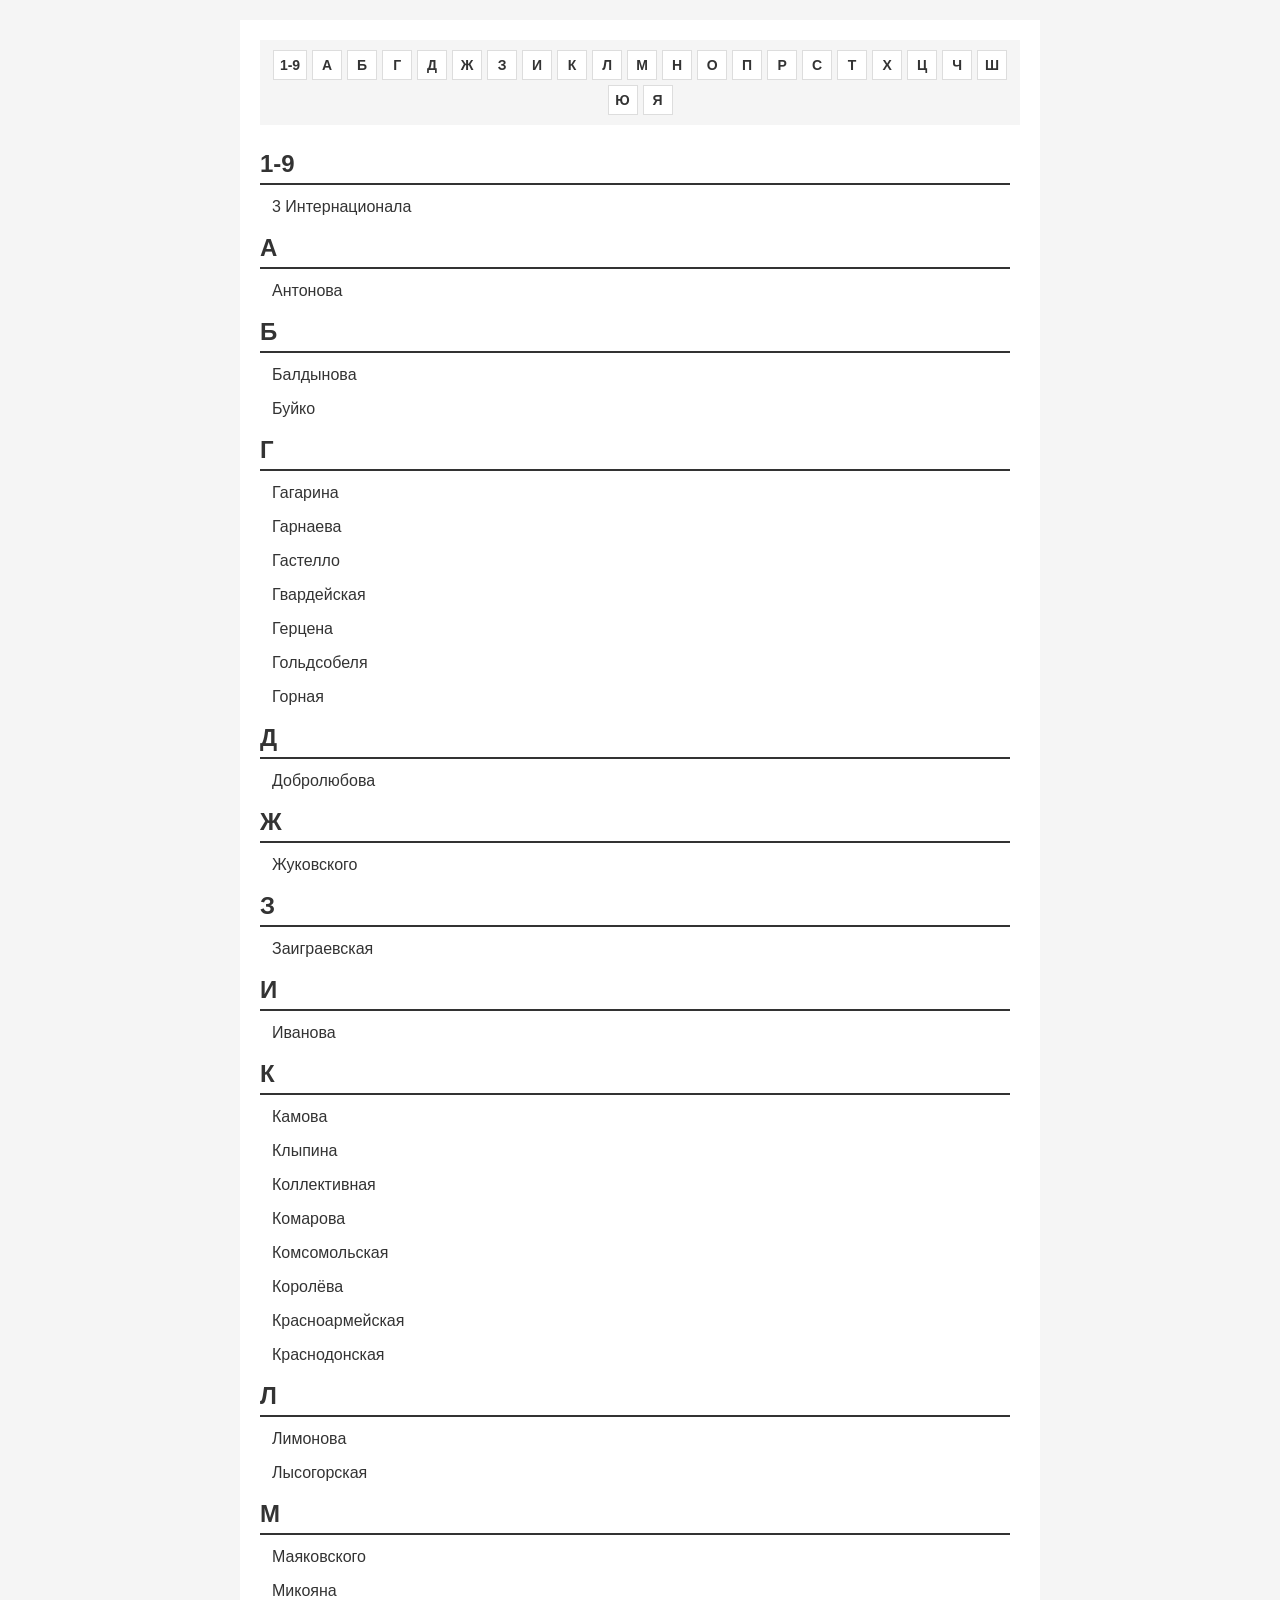
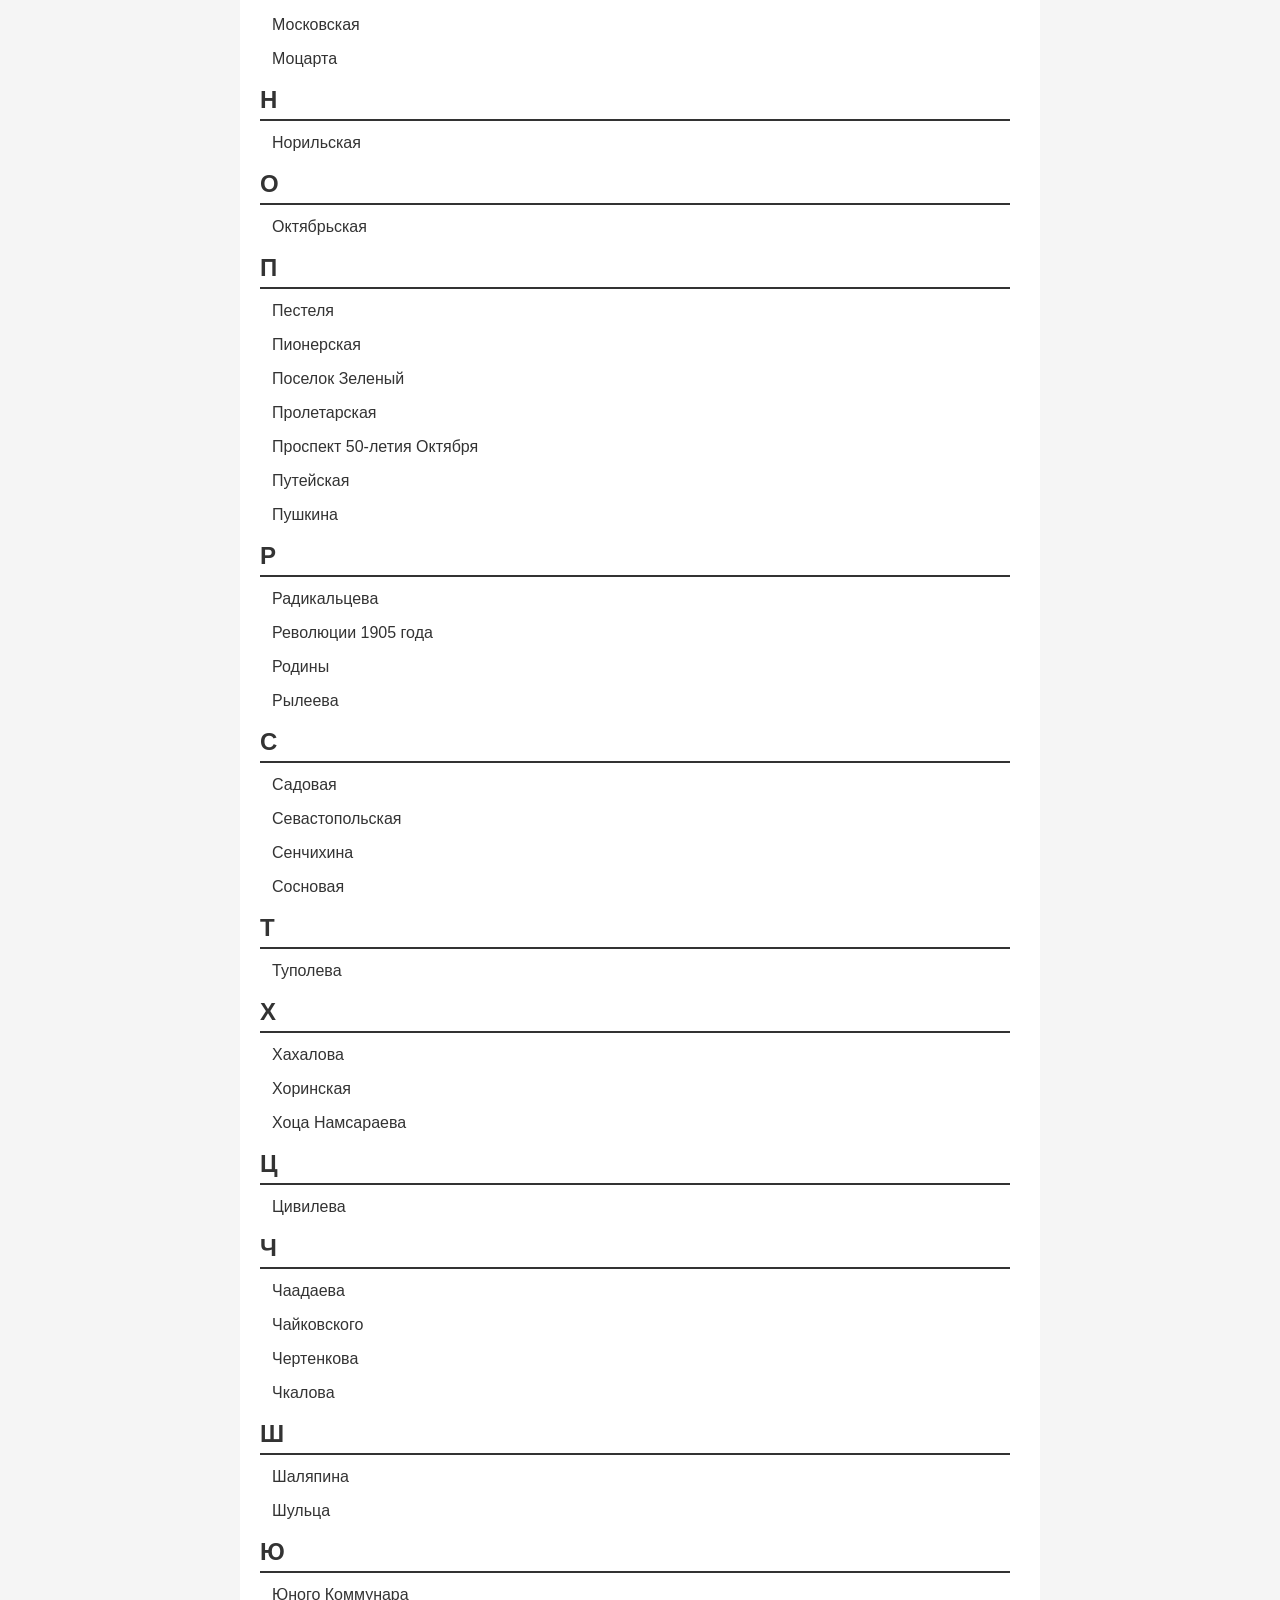
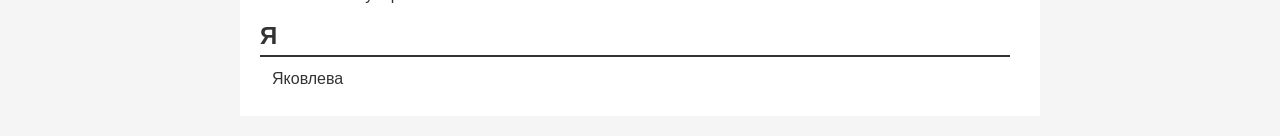
<file: index.html>
<!DOCTYPE html>
<html lang="ru">

<head>
    <meta charset="UTF-8">
    <meta name="viewport" content="width=device-width, initial-scale=1.0">
    <title>Улицы</title>
    <style>
        * {
            box-sizing: border-box;
        }

        body {
            font-family: -apple-system, BlinkMacSystemFont, 'Segoe UI', Roboto, Oxygen, Ubuntu, Cantarell, sans-serif;
            background: #f5f5f5;
            min-height: 100vh;
            margin: 0;
            padding: 20px;
        }

        .container {
            max-width: 800px;
            margin: 0 auto;
            background: white;
            padding: 20px;
        }

        h1 {
            text-align: center;
            color: #333;
            margin-bottom: 20px;
            font-size: 24px;
        }

        /* Letter Navigation */
        .letter-nav {
            display: flex;
            flex-wrap: wrap;
            gap: 5px;
            justify-content: center;
            margin-bottom: 15px;
            padding: 10px;
            background: #f5f5f5;
        }

        .letter-nav button {
            min-width: 30px;
            height: 30px;
            border: 1px solid #ddd;
            background: white;
            cursor: pointer;
            font-weight: 600;
            font-size: 14px;
            color: #333;
        }

        .letter-nav button:hover {
            background: #333;
            color: white;
        }

        .letter-nav button.active {
            background: #333;
            color: white;
        }

        /* Street List with Letter Groups */
        #territory {
            padding-right: 10px;
        }

        .letter-header {
            font-size: 24px;
            font-weight: 700;
            color: #333;
            padding: 10px 0 5px 0;
            border-bottom: 2px solid #333;
            margin-bottom: 5px;
            margin-top: 15px;
            background: white;
        }

        .letter-header:first-child {
            margin-top: 0;
        }

        .btn-link {
            background: none;
            border: none;
            color: #333;
            text-decoration: none;
            cursor: pointer;
            font-size: 16px;
            padding: 8px 12px;
            text-align: left;
            width: 100%;
        }

        .btn-link:hover {
            background: #f0f0f0;
        }

        /* Buttons */
        .btn {
            display: inline-block;
            padding: 8px 16px;
            border: 1px solid #333;
            border-radius: 0;
            cursor: pointer;
            font-size: 14px;
            transition: all 0.2s ease;
            margin: 5px;
            background: white;
            color: #333;
        }

        .btn-primary {
            background: #333;
            color: white;
        }

        .btn-primary:hover {
            background: #555;
        }

        .btn-secondary {
            background: #666;
            color: white;
            border-color: #666;
        }

        .btn-secondary:hover {
            background: #888;
        }

        /* Modal */
        .modal {
            display: none;
            position: fixed;
            top: 0;
            left: 0;
            width: 100%;
            height: 100%;
            background: rgba(0, 0, 0, 0.5);
            z-index: 1000;
            justify-content: center;
            align-items: center;
        }

        .modal.show {
            display: flex;
        }

        .modal-dialog {
            background: white;
            width: 90%;
            max-width: 500px;
            max-height: 90vh;
            overflow-y: auto;
        }

        .modal-header {
            display: flex;
            justify-content: space-between;
            align-items: center;
            padding: 15px;
            border-bottom: 1px solid #ddd;
            background: #333;
        }

        .modal-title {
            margin: 0;
            font-size: 18px;
            color: white;
        }

        .btn-close {
            background: transparent;
            border: none;
            color: white;
            font-size: 24px;
            cursor: pointer;
            width: 30px;
            height: 30px;
        }

        .btn-close:hover {
            color: #ccc;
        }

        .modal-body {
            padding: 15px;
        }

        /* Form Elements */
        .form-group {
            margin-bottom: 15px;
        }

        .form-control {
            width: 100%;
            padding: 10px;
            border: 1px solid #ccc;
            font-size: 16px;
        }

        .form-control:focus {
            outline: none;
            border-color: #333;
        }

        /* Radio Buttons */
        .radio-group {
            display: flex;
            gap: 10px;
            flex-wrap: wrap;
        }

        .radio-option {
            display: flex;
            align-items: center;
            gap: 6px;
            cursor: pointer;
            padding: 6px 12px;
            border: 1px solid #ccc;
        }

        .radio-option:hover {
            border-color: #333;
        }

        .radio-option input[type="radio"] {
            display: none;
        }

        .radio-option input[type="radio"]:checked + .radio-label {
            font-weight: 600;
        }

        .radio-option:has(input[type="radio"]:checked) {
            border-color: #333;
            background: #f0f0f0;
        }

        .radio-label {
            font-size: 14px;
            color: #333;
        }

        /* Apartment Buttons */
        #apartment-buttons {
            display: flex;
            flex-wrap: wrap;
            gap: 5px;
            justify-content: center;
        }

        #apartment-buttons .btn {
            min-width: 45px;
            padding: 8px 12px;
            background: #333;
            color: white;
            margin: 0;
        }

        #apartment-buttons .btn:hover:not(:disabled) {
            background: #555;
        }

        /* Disabled apartment buttons */
        #apartment-buttons .btn:disabled {
            background: #ccc;
            color: #999;
            cursor: not-allowed;
            opacity: 0.6;
        }

        /* Results */
        #territory b {
            color: #333;
            font-size: 16px;
        }

        #territory-count {
            font-size: 14px;
            color: #666;
        }

        hr {
            border: none;
            border-top: 1px solid #ddd;
            margin: 10px 0;
        }

        #step-selector {
            width: 100%;
            padding: 10px;
            border: 1px solid #ccc;
            font-size: 16px;
            background: white;
            cursor: pointer;
        }

        #step-selector:focus {
            outline: none;
            border-color: #333;
        }
    </style>
</head>

<body>
    <div class="container">

        <div class="letter-nav" id="letter-nav"></div>

        <div id="territory"></div>

        <div class="modal" id="exampleModal">
            <div class="modal-dialog">
                <div class="modal-content">
                    <div class="modal-header">
                        <h1 class="modal-title" id="exampleModalLabel">Выберите квартиру:</h1>
                        <button type="button" class="btn-close" onclick="closeModal()"
                            aria-label="Close">&times;</button>
                    </div>
                    <div class="modal-body">
                        <form>
                            <div class="form-group" style="display: none;">
                                <input type="text" class="form-control" id="recipient-name">
                            </div>
                            <div class="form-group">
                                <label style="font-weight: 600; margin-bottom: 8px; display: block;">Тип домов:</label>
                                <div class="radio-group">
                                    <label class="radio-option">
                                        <input type="radio" name="house-type" id="all" value="all" checked>
                                        <span class="radio-label">Все</span>
                                    </label>
                                    <label class="radio-option">
                                        <input type="radio" name="house-type" id="even" value="even">
                                        <span class="radio-label">Четные дома</span>
                                    </label>
                                    <label class="radio-option">
                                        <input type="radio" name="house-type" id="odd" value="odd">
                                        <span class="radio-label">Нечетные дома</span>
                                    </label>
                                </div>
                            </div>
                            <div class="form-group">
                                <label for="step-selector" style="font-weight: 600; margin-bottom: 8px; display: block;">Шаг квартир:</label>
                                <select id="step-selector" class="form-control">
                                    <option value="1">1 (каждая квартира)</option>
                                    <option value="5">5</option>
                                    <option value="10">10</option>
                                    <option value="20" selected>20 (по умолчанию)</option>
                                    <option value="25">25</option>
                                    <option value="30">30</option>
                                    <option value="40">40</option>
                                    <option value="50">50</option>
                                </select>
                            </div>
                            <div class="form-group">
                                <hr>
                                <div id="apartment-buttons"></div>
                            </div>
                        </form>
                    </div>
                </div>
            </div>
        </div>
    </div>

    <script>
// Territory Management Application with Embedded Data
class TerritoryApp {
    constructor() {
        // ADD YOUR DATA HERE
        // Format: "Street Name": [[building, maxApartment, startApartment?], ...]
        this.data = {
            "Чаадаева": [
                ["3", 80]
            ],
            "Моцарта": [
                ["5", 48],
                ["3", 52],
                ["1", 60],
                ["16", 8],
                ["2", 16],
                ["4", 16],
                ["6", 8],
                ["8", 8],
                ["10", 8],
                ["14", 8],
                ["2а", 16]
            ],
            "Норильская": [
["2", 50],
["4", 58],
["3", 8],
["6", 74],
["8", 78],
["12", 83],
["12а", 6],
["10", 90],
["14", 118],
["16", 72],
["18", 60],
["20", 57],
["22", 60],
["26", 80],
["24", 119]
],
            "Горная": [
["1а", 8],
["3а", 8],
["5а", 8],
["1", 8],
["2", 8],
["3", 8],
["4", 8],
["5", 8],
["6", 8],
["7", 8],
["8", 8],
["9", 8],
["10", 8]
],
        "Гвардейская": [
["1а к1", 12],
["1", 8],
["2", 16],
["3", 8],
["4", 14],
["5", 8],
["6", 10],
["7", 8],
["8", 8],
["9", 8],
["10", 8],
["11", 8],
["12", 18]
],
            "Родины": [
["3", 50],
["5", 53],
["7", 48],
["9", 37],
["11", 32],
["2", 48],
["4", 48],
["6", 56],
["5/2", 48],
["5/3", 60],
["7/3", 60],
["7/2", 48]
],
"Красноармейская": [
["14",
80
],
["37",
16
]
],
"Юного Коммунара": [
[
"1",
584
],
[
"2",
78
],
[
"3",
117
],
[
"4",
78
],
[
"6",
80
],
[
"8",
78
],
[
"10",
78
]
],
            "Лысогорская": [
                [
                    "87а",
                    51
                ],
            ],
            "Заиграевская": [
                [
                    "1",
                    36
                ],
                [
                    "2",
                    8
                ],
                [
                    "3",
                    25
                ],
                [
                    "4",
                    8
                ],
                [
                    "5",
                    55
                ],
                [
                    "6",
                    8
                ],
                [
                    "8",
                    8
                ],
                [
                    "9",
                    4
                ],
                [
                    "10",
                    4
                ],
                [
                    "11",
                    4
                ],
                [
                    "12",
                    8
                ],
                [
                    "13",
                    8
                ],
                [
                    "15",
                    4
                ],
                [
                    "17",
                    4
                ],
                [
                    "19",
                    4
                ],
                [
                    "21",
                    8
                ],
                [
                    "22",
                    8
                ],
                [
                    "22/2",
                    8
                ],
                [
                    "23",
                    8
                ],
                [
                    "24",
                    8
                ],
                [
                    "25",
                    8
                ],
                [
                    "26",
                    8
                ],
                [
                    "27",
                    8
                ],
                [
                    "28",
                    8
                ],
                [
                    "29",
                    8
                ],
                [
                    "30",
                    8
                ],
                [
                    "31",
                    8
                ],
                [
                    "32",
                    8
                ],
                [
                    "33",
                    8
                ],
                [
                    "35",
                    48
                ]
            ],
            "Пролетарская": [
                [
                    "1",
                    8
                ],
                [
                    "2",
                    12
                ],
                [
                    "3",
                    8
                ],
                [
                    "4",
                    4
                ],
                [
                    "5",
                    8
                ]
            ],
            "Королёва": [
                [
                    "2",
                    88
                ],
                [
                    "4",
                    60
                ],
                [
                    "6",
                    88
                ],
                [
                    "8",
                    60
                ],
                [
                    "10",
                    65
                ],
                [
                    "12",
                    60
                ],
                [
                    "14",
                    60
                ],
                [
                    "16",
                    80
                ],
                [
                    "18",
                    60
                ],
                [
                    "20",
                    80
                ],
                [
                    "22",
                    70
                ]
            ],
            "Гагарина": [
                [
                    "3",
                    8
                ],
                [
                    "4",
                    8
                ],
                [
                    "5",
                    8
                ],
                [
                    "6",
                    8
                ],
                [
                    "7",
                    8
                ],
                [
                    "8",
                    8
                ],
                [
                    "9",
                    8
                ],
                [
                    "13",
                    100
                ],
                [
                    "14",
                    32
                ],
                [
                    "15",
                    96
                ],
                [
                    "16",
                    22
                ],
                [
                    "16а",
                    12
                ],
                [
                    "16Б",
                    12
                ],
                [
                    "17",
                    32
                ],
                [
                    "18",
                    80
                ],
                [
                    "20",
                    106
                ],
                [
                    "22",
                    52
                ],
                [
                    "26",
                    8
                ],
                [
                    "27к2",
                    173
                ],
                [
                    "27к3",
                    153
                ],
                [
                    "30",
                    31
                ],
                [
                    "31",
                    49
                ],
                [
                    "32",
                    48
                ],
                [
                    "32п",
                    80
                ],
                [
                    "33",
                    54,
                    5
                ],
                [
                    "34",
                    48
                ],
                [
                    "35",
                    30
                ],
                [
                    "36",
                    46
                ],
                [
                    "37",
                    30,
                    5
                ],
                [
                    "38",
                    32
                ],
                [
                    "39",
                    76
                ],
                [
                    "40",
                    32
                ],
                [
                    "41",
                    80
                ],
                [
                    "42",
                    25
                ],
                [
                    "44",
                    16
                ],
                [
                    "46",
                    12
                ],
                [
                    "47",
                    56,
                    3
                ],
                [
                    "48",
                    8
                ],
                [
                    "48а",
                    60
                ],
                [
                    "49",
                    58
                ],
                [
                    "50",
                    8
                ],
                [
                    "51",
                    36
                ],
                [
                    "52",
                    8
                ],
                [
                    "53",
                    60
                ],
                [
                    "54",
                    8
                ],
                [
                    "55",
                    32
                ],
                [
                    "56",
                    12
                ],
                [
                    "57",
                    56
                ],
                [
                    "59",
                    60
                ],
                [
                    "60",
                    32
                ],
                [
                    "61",
                    14
                ],
                [
                    "62",
                    30
                ],
                [
                    "63",
                    16
                ],
                [
                    "64",
                    142
                ],
                [
                    "64а",
                    74
                ],
                [
                    "65",
                    16
                ],
                [
                    "67",
                    26
                ],
                [
                    "67а",
                    12
                ],
                [
                    "69",
                    36
                ],
                [
                    "71",
                    12
                ],
                [
                    "73а",
                    151
                ],
                [
                    "73б",
                    156
                ],
                [
                    "75",
                    40
                ],
                [
                    "75а",
                    60
                ],
                [
                    "77а",
                    160
                ],
                [
                    "77",
                    60
                ],
                [
                    "79",
                    99
                ],
                [
                    "81",
                    159
                ],
                [
                    "83",
                    100
                ],
                [
                    "85",
                    100
                ],
                [
                    "86",
                    8
                ],
                [
                    "87",
                    80
                ],
                [
                    "88",
                    8
                ],
                [
                    "90",
                    8
                ],
                [
                    "92",
                    8
                ]
            ],
            "Добролюбова": [
                [
                    "1",
                    30
                ],
                [
                    "2",
                    60
                ],
                [
                    "3",
                    80
                ],
                [
                    "4",
                    80
                ],
                [
                    "5",
                    64
                ],
                [
                    "6",
                    85
                ],
                [
                    "6а",
                    70
                ],
                [
                    "7",
                    39
                ],
                [
                    "9",
                    39
                ],
                [
                    "10",
                    34
                ],
                [
                    "35",
                    49
                ],
                [
                    "35а",
                    49
                ],
                [
                    "35б",
                    60
                ],
                [
                    "37",
                    75
                ],
                [
                    "37а",
                    53
                ],
                [
                    "37б",
                    66
                ],
                [
                    "37в",
                    20
                ]
            ],
            "Хоца Намсараева": [
                [
                    "2а",
                    103
                ],
                [
                    "2в",
                    42
                ],
                [
                    "2Б",
                    15
                ],
                [
                    "2",
                    80
                ],
                [
                    "4",
                    80
                ],
                [
                    "6",
                    80
                ],
                [
                    "8",
                    80
                ],
                [
                    "30",
                    80
                ]
            ],
            "Чайковского": [
                [
                    "3а",
                    60
                ],
                [
                    "4",
                    60
                ],
                [
                    "6",
                    52
                ],
                [
                    "9",
                    120
                ],
                [
                    "10",
                    48
                ],
                [
                    "11",
                    16
                ],
                [
                    "12",
                    52
                ],
                [
                    "13",
                    60
                ],
                [
                    "14",
                    48
                ],
                [
                    "16",
                    48
                ],
                [
                    "18",
                    60
                ],
                [
                    "20",
                    48
                ],
                [
                    "22",
                    8
                ],
                [
                    "24",
                    8
                ],
                [
                    "26",
                    8
                ],
                [
                    "28",
                    8
                ]
            ],
            "Октябрьская": [
                [
                    "1",
                    70
                ],
                [
                    "1а",
                    80
                ],
                [
                    "1Б",
                    50
                ],
                [
                    "2а",
                    62,
                    5
                ],
                [
                    "4",
                    32
                ],
                [
                    "5",
                    119
                ],
                [
                    "6",
                    48
                ],
                [
                    "7",
                    60
                ],
                [
                    "7а",
                    60
                ],
                [
                    "8",
                    48
                ],
                [
                    "9",
                    44
                ],
                [
                    "10",
                    80
                ],
                [
                    "10а",
                    60
                ],
                [
                    "10в",
                    43
                ],
                [
                    "11",
                    48
                ],
                [
                    "12",
                    48
                ],
                [
                    "13",
                    35
                ],
                [
                    "14",
                    40
                ],
                [
                    "15",
                    79
                ],
                [
                    "16",
                    116
                ],
                [
                    "17",
                    7
                ],
                [
                    "17а",
                    32
                ],
                [
                    "18",
                    60
                ],
                [
                    "18а",
                    60
                ],
                [
                    "19",
                    134
                ],
                [
                    "20",
                    60
                ],
                [
                    "20а",
                    60
                ],
                [
                    "21",
                    104
                ],
                [
                    "22",
                    40
                ],
                [
                    "23",
                    40
                ],
                [
                    "24",
                    40
                ],
                [
                    "25",
                    80
                ],
                [
                    "26",
                    40
                ],
                [
                    "27",
                    80
                ],
                [
                    "28",
                    40
                ],
                [
                    "30",
                    58
                ],
                [
                    "32",
                    54
                ],
                [
                    "33а",
                    8
                ],
                [
                    "33",
                    53
                ],
                [
                    "34",
                    40
                ],
                [
                    "36",
                    60
                ],
                [
                    "37",
                    75
                ],
                [
                    "38",
                    64
                ],
                [
                    "39",
                    78
                ],
                [
                    "40",
                    32
                ],
                [
                    "41",
                    80
                ],
                [
                    "43",
                    80
                ],
                [
                    "44",
                    80
                ],
                [
                    "45",
                    160
                ],
                [
                    "46",
                    80
                ]
            ],
            "Радикальцева": [
                [
                    "2",
                    80
                ],
                [
                    "4",
                    80
                ]
            ],
            "Чкалова": [
                [
                    "1",
                    28
                ],
                [
                    "3",
                    28
                ],
                [
                    "5",
                    60
                ],
                [
                    "6",
                    120
                ],
                [
                    "9",
                    60
                ],
                [
                    "11",
                    60
                ],
                [
                    "12",
                    68
                ],
                [
                    "13",
                    87
                ],
                [
                    "14",
                    80
                ],
                [
                    "15",
                    87
                ],
                [
                    "17",
                    80
                ],
                [
                    "18",
                    80
                ],
                [
                    "19",
                    80
                ],
                [
                    "21",
                    110
                ],
                [
                    "23а",
                    57
                ]
            ],
            "Хахалова": [
[
                    "3а",
                    60
                ],
                [
                    "2",
                    90
                ],
                [
                    "3",
                    60
                ],
                [
                    "5",
                    60
                ],
                [
                    "6",
                    60
                ],
                [
                    "8",
                    34
                ],
                [
                    "9",
                    8
                ],
                [
                    "10а",
                    12
                ],
                [
                    "11",
                    8
                ],
                [
                    "12",
                    24
                ],
                [
                    "13",
                    8
                ],
                [
                    "14",
                    24
                ],
                [
                    "16Б",
                    8
                ],
                [
                    "21",
                    8
                ],
                [
                    "25",
                    8
                ]
            ],
            "Комсомольская": [
                [
                    "1",
                    80
                ],
                [
                    "1в",
                    84
                ],
                [
                    "2",
                    68
                ],
                [
                    "2а",
                    80
                ],
                [
                    "3а",
                    75
                ],
                [
                    "4",
                    98
                ],
                [
                    "6а",
                    60
                ],
                [
                    "6в",
                    63
                ],
                [
                    "8а",
                    60
                ],
                [
                    "10",
                    49
                ],
                [
                    "12",
                    32
                ],
                [
                    "15",
                    12
                ],
                [
                    "16",
                    124
                ],
                [
                    "17",
                    12
                ],
                [
                    "18",
                    32,
                    3
                ],
                [
                    "19",
                    12
                ],
                [
                    "21",
                    32
                ],
                [
                    "23",
                    32
                ],
                [
                    "24",
                    12
                ],
                [
                    "25",
                    32
                ],
                [
                    "26",
                    12
                ],
                [
                    "27",
                    32
                ],
                [
                    "28а",
                    48
                ],
                [
                    "28",
                    12
                ],
                [
                    "30",
                    12
                ],
                [
                    "32",
                    12
                ],
                [
                    "33",
                    183
                ],
                [
                    "34",
                    12
                ],
                [
                    "35",
                    80
                ],
                [
                    "36",
                    12
                ],
                [
                    "37",
                    33
                ],
                [
                    "38",
                    12
                ],
                [
                    "39",
                    93
                ],
                [
                    "40",
                    20
                ],
                [
                    "42",
                    80
                ],
                [
                    "44",
                    80
                ]
            ],
            "Камова": [
                [
                    "1",
                    78
                ],
                [
                    "3",
                    80
                ],
                [
                    "5",
                    80
                ],
                [
                    "9",
                    110
                ],
                [
                    "11",
                    80
                ],
                [
                    "15",
                    130
                ],
                [
                    "17",
                    80
                ],
                [
                    "19",
                    56
                ]
            ],
            "Туполева": [
                [
                    "1",
                    110
                ],
                [
                    "2",
                    80
                ],
                [
                    "3",
                    110
                ],
                [
                    "4",
                    80
                ],
                [
                    "5",
                    56
                ],
                [
                    "6",
                    60
                ],
                [
                    "7",
                    56
                ],
                [
                    "8",
                    84
                ],
                [
                    "9",
                    56
                ],
                [
                    "10",
                    90
                ],
                [
                    "12",
                    80
                ],
                [
                    "13",
                    65
                ],
                [
                    "14",
                    60
                ],
                [
                    "15",
                    150
                ],
                [
                    "16",
                    170
                ],
                [
                    "16а",
                    80
                ],
                [
                    "17",
                    130,
                    17
                ],
                [
                    "18",
                    60
                ],
                [
                    "18а",
                    60
                ],
                [
                    "19",
                    130
                ],
                [
                    "19а",
                    64
                ],
                [
                    "20",
                    79
                ],
                [
                    "20а",
                    51
                ],
                [
                    "23",
                    53
                ],
                [
                    "23а",
                    111
                ]
            ],
            "Антонова": [
                [
                    "2",
                    85
                ],
                [
                    "4",
                    110
                ],
                [
                    "5",
                    50
                ],
                [
                    "6",
                    80
                ],
                [
                    "12",
                    98
                ],
                [
                    "14",
                    60
                ],
                [
                    "16",
                    60
                ],
                [
                    "18",
                    60
                ],
                [
                    "19",
                    36
                ],
                [
                    "20",
                    36
                ],
                [
                    "22",
                    36
                ],
                [
                    "23",
                    30
                ],
                [
                    "24",
                    100
                ],
                [
                    "26",
                    160
                ]
            ],
            "Яковлева": [
                [
                    "1",
                    90
                ],
                [
                    "3",
                    36
                ],
                [
                    "5",
                    36
                ],
                [
                    "7",
                    110
                ],
                [
                    "10",
                    140
                ],
                [
                    "13",
                    150
                ],
                [
                    "17",
                    110
                ]
            ],
            "Микояна": [
                [
                    "1",
                    80
                ],
                [
                    "3",
                    80
                ],
                [
                    "5",
                    60
                ],
                [
                    "7",
                    119
                ]
            ],
            "Комарова": [
                [
                    "1",
                    8
                ],
                [
                    "2",
                    12
                ],
                [
                    "3",
                    8
                ],
                [
                    "3а",
                    8
                ],
                [
                    "3Б",
                    8
                ],
                [
                    "4",
                    8
                ],
                [
                    "5",
                    8
                ],
                [
                    "6",
                    16
                ],
                [
                    "7",
                    8
                ],
                [
                    "8",
                    80
                ],
                [
                    "8а",
                    20
                ],
                [
                    "9",
                    60
                ],
                [
                    "11",
                    60
                ],
                [
                    "13",
                    60
                ],
                [
                    "15",
                    60
                ],
                [
                    "16",
                    120
                ],
                [
                    "17",
                    78
                ],
                [
                    "19",
                    78
                ],
                [
                    "21",
                    58
                ],
                [
                    "25",
                    62
                ],
                [
                    "25Б",
                    42
                ]
            ],
            "Проспект 50-летия Октября": [
                [
                    "1",
                    109
                ],
                [
                    "2/1",
                    208
                ],
                [
                    "3",
                    40
                ],
                [
                    "4",
                    100
                ],
                [
                    "5",
                    56
                ],
                [
                    "6",
                    80
                ],
                [
                    "8",
                    32
                ],
                [
                    "10",
                    32
                ],
                [
                    "11",
                    48
                ],
                [
                    "14",
                    32
                ],
                [
                    "15",
                    80
                ],
                [
                    "16",
                    32
                ],
                [
                    "17",
                    80
                ],
                [
                    "19",
                    80
                ],
                [
                    "20",
                    84
                ],
                [
                    "21",
                    57
                ],
                [
                    "21Б",
                    21
                ],
                [
                    "22",
                    60
                ],
                [
                    "23",
                    80
                ],
                [
                    "24",
                    40
                ],
                [
                    "25",
                    120
                ],
                [
                    "25а",
                    60
                ],
                [
                    "26",
                    36
                ],
                [
                    "27",
                    68
                ],
                [
                    "30",
                    60
                ],
                [
                    "32",
                    60
                ],
                [
                    "34",
                    60
                ],
                [
                    "36",
                    80
                ],
                [
                    "38",
                    33,
                    5
                ],
                [
                    "40",
                    38
                ],
                [
                    "42",
                    60
                ],
                [
                    "44",
                    60
                ],
                [
                    "46",
                    62,
                    2
                ],
                [
                    "48",
                    60,
                    3
                ],
                [
                    "50а",
                    55
                ],
                [
                    "52",
                    60
                ]
            ],
            "Революции 1905 года": [
                [
                    "3",
                    32
                ],
                [
                    "9",
                    16
                ],
                [
                    "12",
                    80
                ],
                [
                    "14",
                    120
                ],
                [
                    "16",
                    73
                ],
                [
                    "32",
                    113
                ],
                [
                    "32а",
                    118
                ],
                [
                    "38",
                    86
                ],
                [
                    "42",
                    117,
                    2
                ],
                [
                    "68",
                    249
                ],
                [
                    "82",
                    9,
                    3
                ],
                [
                    "84",
                    6
                ],
                [
                    "96",
                    100
                ],
                [
                    "98",
                    111
                ],
                [
                    "102",
                    152
                ],
                [
                    "104а",
                    111
                ],
                [
                    "104",
                    80
                ],
                [
                    "104Б",
                    56
                ]
            ],
            "Гарнаева": [
                [
                    "2",
                    16
                ],
                [
                    "4",
                    16
                ],
                [
                    "6",
                    16
                ],
                [
                    "8",
                    8
                ],
                [
                    "10",
                    8
                ],
                [
                    "12",
                    8
                ],
                [
                    "13",
                    8
                ],
                [
                    "14",
                    8
                ],
                [
                    "15",
                    8
                ],
                [
                    "16",
                    8
                ],
                [
                    "17",
                    8
                ],
                [
                    "18",
                    8
                ],
                [
                    "19",
                    12
                ],
                [
                    "20",
                    36
                ],
                [
                    "21",
                    16
                ],
                [
                    "22",
                    8
                ],
                [
                    "23",
                    12
                ],
                [
                    "24",
                    8
                ],
                [
                    "25",
                    12
                ],
                [
                    "26",
                    12
                ],
                [
                    "27",
                    12
                ],
                [
                    "28",
                    12
                ],
                [
                    "29",
                    8
                ],
                [
                    "30",
                    16
                ],
                [
                    "31",
                    8
                ],
                [
                    "32",
                    12
                ],
                [
                    "33",
                    12
                ],
                [
                    "35",
                    8
                ]
            ],
            "Краснодонская": [
                [
                    "1",
                    12
                ],
                [
                    "2",
                    8
                ],
                [
                    "3",
                    12
                ],
                [
                    "4",
                    8
                ],
                [
                    "5",
                    12
                ],
                [
                    "6",
                    8
                ],
                [
                    "7",
                    12
                ],
                [
                    "8",
                    8
                ],
                [
                    "19",
                    60
                ],
                [
                    "21",
                    60
                ],
                [
                    "23",
                    60
                ]
            ],
            "Севастопольская": [
                [
                    "4",
                    15
                ],
                [
                    "4а",
                    44
                ],
                [
                    "5",
                    12
                ],
                [
                    "6",
                    8
                ],
                [
                    "6а",
                    44
                ],
                [
                    "7",
                    4
                ],
                [
                    "8",
                    8
                ],
                [
                    "8а",
                    40
                ],
                [
                    "9",
                    4
                ],
                [
                    "10",
                    8
                ],
                [
                    "10а",
                    42
                ],
                [
                    "11",
                    4
                ],
                [
                    "12",
                    8
                ],
                [
                    "12а",
                    39
                ],
                [
                    "14",
                    4
                ],
                [
                    "14а",
                    44
                ],
                [
                    "16",
                    12
                ],
                [
                    "16а",
                    12
                ]
            ],
            "Герцена": [
                [
                    "1",
                    8
                ],
                [
                    "3",
                    8
                ],
                [
                    "5",
                    8
                ],
                [
                    "7",
                    80
                ],
                [
                    "9",
                    80
                ],
                [
                    "11",
                    80
                ],
                [
                    "13",
                    80
                ]
            ],
            "Гастелло": [
                [
                    "3",
                    38
                ],
                [
                    "4",
                    66
                ],
                [
                    "5",
                    34
                ],
                [
                    "6",
                    36
                ],
                [
                    "7",
                    37
                ],
                [
                    "8",
                    32
                ],
                [
                    "10",
                    52
                ],
                [
                    "12",
                    60
                ],
                [
                    "15",
                    28
                ]
            ],
            "Хоринская": [
                [
                    "1/1",
                    8
                ],
                [
                    "2",
                    8
                ],
                [
                    "3",
                    8
                ],
                [
                    "4",
                    8
                ],
                [
                    "5",
                    8
                ],
                [
                    "6",
                    8
                ],
                [
                    "8",
                    8
                ]
            ],
            "Поселок Зеленый": [
                [
                    "1",
                    109
                ],
                [
                    "1а",
                    85
                ],
                [
                    "2",
                    40,
                    2
                ],
                [
                    "3",
                    40
                ],
                [
                    "5",
                    72
                ],
                [
                    "7",
                    40
                ],
                [
                    "9",
                    80
                ]
            ],
            "Цивилева": [
                [
                    "4",
                    12
                ],
                [
                    "5",
                    16
                ],
                [
                    "7",
                    16
                ],
                [
                    "12",
                    58
                ],
                [
                    "27",
                    115
                ],
                [
                    "27а",
                    44
                ],
                [
                    "28",
                    8
                ],
                [
                    "29",
                    60
                ],
                [
                    "30",
                    12
                ],
                [
                    "31",
                    58
                ],
                [
                    "32",
                    153
                ],
                [
                    "32а",
                    122
                ],
                [
                    "33",
                    60
                ],
                [
                    "34",
                    99
                ],
                [
                    "35",
                    80
                ],
                [
                    "38",
                    8
                ],
                [
                    "38п",
                    8
                ],
                [
                    "40",
                    8
                ],
                [
                    "40п",
                    8
                ],
                [
                    "42",
                    169
                ],
                [
                    "44",
                    12
                ],
                [
                    "44п",
                    12
                ],
                [
                    "46",
                    12
                ],
                [
                    "46п",
                    12
                ],
                [
                    "48",
                    12
                ],
                [
                    "48п",
                    69
                ],
                [
                    "50",
                    55,
                    2
                ]
            ],
            "Пушкина": [
                [
                    "3",
                    8
                ],
                [
                    "3а",
                    16
                ],
                [
                    "4",
                    75
                ],
                [
                    "5",
                    30
                ],
                [
                    "10",
                    56,
                    2
                ],
                [
                    "12",
                    80
                ],
                [
                    "12п",
                    80
                ],
                [
                    "14",
                    80
                ],
                [
                    "16",
                    80
                ],
                [
                    "18",
                    139
                ],
                [
                    "18",
                    240,
                    201
                ],
                [
                    "18",
                    440,
                    301
                ],
                [
                    "19",
                    80
                ],
                [
                    "23",
                    120
                ],
                [
                    "24",
                    60
                ],
                [
                    "24а",
                    112
                ],
                [
                    "33",
                    80
                ],
                [
                    "33п",
                    80
                ],
                [
                    "35",
                    100
                ],
                [
                    "35",
                    150,
                    144
                ],
                [
                    "35а",
                    68
                ]
            ],
            "Жуковского": [
                [
                    "2",
                    80
                ],
                [
                    "5",
                    80
                ],
                [
                    "6",
                    8
                ],
                [
                    "7",
                    80
                ],
                [
                    "8",
                    18
                ],
                [
                    "10",
                    12
                ],
                [
                    "12",
                    16
                ],
                [
                    "14",
                    8
                ],
                [
                    "16",
                    8
                ],
                [
                    "18",
                    8
                ],
                [
                    "20",
                    8
                ],
                [
                    "21",
                    40
                ],
                [
                    "22",
                    8
                ],
                [
                    "23",
                    80
                ],
                [
                    "24",
                    8
                ],
                [
                    "25",
                    78
                ],
                [
                    "26",
                    16
                ],
                [
                    "30",
                    8
                ],
                [
                    "32",
                    8
                ],
                [
                    "34",
                    8
                ],
                [
                    "36",
                    8
                ],
                [
                    "38",
                    8
                ]
            ],
            "Лимонова": [
                [
                    "1",
                    30
                ],
                [
                    "2",
                    80
                ],
                [
                    "3а",
                    8
                ],
                [
                    "4",
                    80
                ],
                [
                    "6",
                    80
                ],
                [
                    "8",
                    70
                ],
                [
                    "8а",
                    35
                ],
                [
                    "10",
                    105
                ],
                [
                    "12",
                    105
                ],
                [
                    "14",
                    105
                ]
            ],
            "Буйко": [
                [
                    "1",
                    12
                ],
                [
                    "2",
                    8
                ],
                [
                    "3",
                    12
                ],
                [
                    "4",
                    8
                ],
                [
                    "5",
                    12
                ],
                [
                    "5а",
                    8
                ],
                [
                    "6",
                    8
                ],
                [
                    "7",
                    14
                ],
                [
                    "8",
                    8
                ],
                [
                    "9",
                    18
                ],
                [
                    "10",
                    8
                ],
                [
                    "11",
                    18
                ],
                [
                    "12",
                    8
                ],
                [
                    "13",
                    8
                ],
                [
                    "14",
                    15
                ],
                [
                    "15",
                    18
                ],
                [
                    "16",
                    15
                ],
                [
                    "17",
                    61
                ],
                [
                    "18",
                    12
                ],
                [
                    "19",
                    60
                ],
                [
                    "20а",
                    134
                ],
                [
                    "21а",
                    58
                ],
                [
                    "22",
                    24
                ],
                [
                    "23а",
                    60
                ],
                [
                    "24",
                    12
                ],
                [
                    "25а",
                    60
                ],
                [
                    "26",
                    12
                ],
                [
                    "27",
                    60
                ],
                [
                    "28",
                    12
                ],
                [
                    "28а",
                    26
                ],
                [
                    "30",
                    12
                ],
                [
                    "31",
                    30,
                    2
                ],
                [
                    "32",
                    45
                ],
                [
                    "33",
                    12
                ],
                [
                    "34",
                    69
                ],
                [
                    "35",
                    31
                ],
                [
                    "36",
                    32
                ],
                [
                    "37",
                    8
                ],
                [
                    "38",
                    16
                ],
                [
                    "39",
                    27
                ]
            ],
            "Иванова": [
                [
                    "1",
                    8
                ],
                [
                    "2",
                    8
                ],
                [
                    "3",
                    8
                ],
                [
                    "4",
                    8
                ],
                [
                    "5",
                    8
                ],
                [
                    "6",
                    8
                ],
                [
                    "7",
                    8
                ],
                [
                    "8",
                    8
                ],
                [
                    "9",
                    8
                ],
                [
                    "9а",
                    12
                ],
                [
                    "10",
                    8
                ],
                [
                    "11",
                    8
                ],
                [
                    "12",
                    8
                ],
                [
                    "13",
                    8
                ],
                [
                    "14",
                    8
                ],
                [
                    "15",
                    8
                ],
                [
                    "16",
                    8
                ],
                [
                    "17",
                    8
                ],
                [
                    "18",
                    8
                ],
                [
                    "19",
                    160
                ],
                [
                    "20",
                    8
                ]
            ],
            "Маяковского": [
                [
                    "1",
                    80
                ],
                [
                    "1Б",
                    177
                ],
                [
                    "3",
                    11
                ],
                [
                    "3",
                    191,
                    48
                ],
                [
                    "5",
                    164
                ]
            ],
            "Балдынова": [
                [
                    "1",
                    16
                ],
                [
                    "2",
                    8
                ],
                [
                    "3",
                    59
                ],
                [
                    "4",
                    8
                ],
                [
                    "6",
                    8
                ],
                [
                    "7",
                    20
                ],
                [
                    "8",
                    4
                ],
                [
                    "9",
                    8
                ],
                [
                    "10",
                    8
                ],
                [
                    "11",
                    8
                ],
                [
                    "12",
                    8
                ],
                [
                    "13",
                    8
                ],
                [
                    "14",
                    4
                ],
                [
                    "15",
                    8
                ],
                [
                    "17",
                    8
                ],
                [
                    "19",
                    8
                ],
                [
                    "21",
                    8
                ],
                [
                    "23",
                    8
                ]
            ],
            "Клыпина": [
                [
                    "7",
                    16
                ],
                [
                    "9",
                    16
                ],
                [
                    "10",
                    80
                ],
                [
                    "11",
                    16
                ],
                [
                    "13",
                    16
                ],
                [
                    "14",
                    80
                ],
                [
                    "15",
                    29
                ],
                [
                    "16а",
                    80,
                    42
                ],
                [
                    "16Б",
                    65
                ],
                [
                    "17",
                    12
                ],
                [
                    "18",
                    107
                ],
                [
                    "19",
                    27
                ],
                [
                    "21",
                    12
                ],
                [
                    "22",
                    70
                ],
                [
                    "23",
                    38
                ],
                [
                    "24",
                    24
                ],
                [
                    "24п",
                    24
                ]
            ],
            "Путейская": [
                [
                    "1",
                    60
                ],
                [
                    "2",
                    59
                ],
                [
                    "3",
                    63
                ],
                [
                    "4",
                    88
                ],
                [
                    "5",
                    70
                ],
                [
                    "6",
                    65
                ],
                [
                    "14",
                    12
                ],
                [
                    "16",
                    11
                ]
            ],
            "Шульца": [
                [
                    "2",
                    96
                ],
                [
                    "4",
                    100
                ],
                [
                    "6",
                    100
                ]
            ],
            "Чертенкова": [
                [
                    "1",
                    80
                ],
                [
                    "2",
                    80
                ],
                [
                    "6",
                    112
                ],
                [
                    "8",
                    80
                ],
                [
                    "8а",
                    90
                ],
                [
                    "49",
                    111
                ],
                [
                    "51",
                    175
                ],
                [
                    "53",
                    80
                ],
                [
                    "53а",
                    67
                ],
                [
                    "90",
                    8
                ],
                [
                    "92",
                    8
                ],
                [
                    "94",
                    8
                ],
                [
                    "96",
                    8
                ],
                [
                    "98",
                    8
                ],
                [
                    "100",
                    8
                ],
                [
                    "102",
                    8
                ],
                [
                    "102а",
                    5
                ],
                [
                    "102в",
                    8
                ],
                [
                    "119",
                    8
                ],
                [
                    "121",
                    8
                ],
                [
                    "123",
                    8
                ],
                [
                    "125",
                    8
                ],
                [
                    "127",
                    8
                ],
                [
                    "127п",
                    8
                ],
                [
                    "127а",
                    8
                ],
                [
                    "129",
                    8
                ],
                [
                    "129п",
                    8
                ],
                [
                    "131",
                    8
                ],
                [
                    "131п",
                    8
                ],
                [
                    "133",
                    8
                ],
                [
                    "133п",
                    8
                ],
                [
                    "135",
                    8
                ],
                [
                    "135п",
                    8
                ],
                [
                    "137",
                    8
                ],
                [
                    "137а",
                    8
                ],
                [
                    "139",
                    8
                ],
                [
                    "141",
                    8
                ],
                [
                    "143",
                    8
                ],
                [
                    "143а",
                    8
                ],
                [
                    "145",
                    8
                ],
                [
                    "147",
                    8
                ],
                [
                    "149",
                    8
                ],
                [
                    "149а",
                    8
                ]
            ],
            "Рылеева": [
                [
                    "1",
                    60
                ],
                [
                    "3",
                    60
                ],
                [
                    "5",
                    80
                ],
                [
                    "7",
                    80
                ],
                [
                    "37",
                    80
                ]
            ],
            "Гольдсобеля": [
                [
                    "4",
                    80
                ]
            ],
            "Сенчихина": [
                [
                    "1",
                    120
                ],
                [
                    "2",
                    120
                ],
                [
                    "18",
                    80
                ],
                [
                    "20",
                    80
                ],
                [
                    "27",
                    59
                ]
            ],
            "Коллективная": [
                [
                    "1",
                    8
                ],
                [
                    "2",
                    8
                ],
                [
                    "3",
                    8
                ],
                [
                    "4",
                    8
                ],
                [
                    "5",
                    8
                ],
                [
                    "6",
                    8
                ],
                [
                    "7",
                    8
                ],
                [
                    "8",
                    8
                ],
                [
                    "9",
                    8
                ],
                [
                    "10",
                    8
                ],
                [
                    "11",
                    80
                ],
                [
                    "13",
                    60
                ],
                [
                    "14",
                    8
                ],
                [
                    "16",
                    8
                ],
                [
                    "18",
                    8
                ],
                [
                    "20",
                    8
                ],
                [
                    "22",
                    8
                ]
            ],
            "3 Интернационала": [
                [
                    "18",
                    8
                ],
                [
                    "18а",
                    8
                ],
                [
                    "20",
                    8
                ],
                [
                    "20а",
                    8
                ],
                [
                    "22",
                    8
                ],
                [
                    "24",
                    8
                ],
                [
                    "26",
                    8
                ],
                [
                    "26а",
                    8
                ]
            ],
            "Садовая": [
                [
                    "2",
                    8
                ],
                [
                    "3",
                    8
                ],
                [
                    "4",
                    8
                ],
                [
                    "5",
                    8
                ],
                [
                    "6",
                    8
                ],
                [
                    "7",
                    8
                ],
                [
                    "8",
                    8
                ],
                [
                    "9",
                    8
                ],
                [
                    "10",
                    8
                ]
            ],
            "Пестеля": [
                [
                    "8",
                    56
                ]
            ],
            "Московская": [
                [
                    "1",
                    64
                ],
                [
                    "4",
                    80
                ],
                [
                    "12",
                    51
                ]
            ],
            "Пионерская": [
                [
                    "17",
                    61
                ],
                [
                    "20Б",
                    82
                ],
                [
                    "20",
                    8
                ]
            ],
            "Шаляпина": [
                [
                    "1",
                    8
                ],
                [
                    "1а",
                    18
                ],
                [
                    "2а",
                    18
                ],
                [
                    "3а",
                    18
                ],
                [
                    "5а",
                    24
                ],
                [
                    "5Б",
                    24
                ],
                [
                    "9",
                    8
                ],
                [
                    "9а",
                    8
                ],
                [
                    "11",
                    8
                ],
                [
                    "13",
                    8
                ],
                [
                    "15",
                    8
                ],
                [
                    "15а",
                    8
                ],
                [
                    "17",
                    8
                ],
                [
                    "19",
                    8
                ],
                [
                    "21",
                    16
                ],
                [
                    "21а",
                    41
                ],
                [
                    "23",
                    16
                ],
                [
                    "23а",
                    8
                ],
                [
                    "25",
                    16
                ]
            ],
            "Сосновая": [
                [
                    "14",
                    115
                ],
                [
                    "14а",
                    56
                ],
                [
                    "16",
                    79
                ],
                [
                    "16а",
                    130
                ]
            ]
        };
        this.apartmentCount = 0;
        this.init();
    }

    init() {
        this.setupEventListeners();
        this.generateApartmentButtons();
        this.displayStreets();
    }

    setupEventListeners() {
        // Global functions for onclick handlers
        window.listStreets = () => this.displayStreets();
        window.copyDivToClipboard = () => this.copyToClipboard();

        // Modal functions
        window.openStreetModal = (streetName) => {
            const modal = document.getElementById("exampleModal");
            modal.querySelector(".modal-title").textContent = streetName;
            modal.querySelector(".modal-body input").value = streetName;
            
            // Reset radio buttons to "Все"
            document.getElementById("all").checked = true;
            
            // Reset step selector to default (20)
            document.getElementById("step-selector").value = "20";
            
            // Regenerate apartment buttons for default step
            this.generateApartmentButtons();
            
            openModal();
        };

        // Step selector change listener - regenerate buttons
        document.getElementById("step-selector").addEventListener("change", () => {
            this.generateApartmentButtons();
        });

        // Radio buttons change listener - regenerate buttons
        document.querySelectorAll('input[name="house-type"]').forEach(radio => {
            radio.addEventListener("change", () => {
                this.generateApartmentButtons();
            });
        });

        // Letter navigation
        window.scrollToLetter = (letter) => {
            const letterGroup = document.getElementById('letter-' + letter);
            
            if (letterGroup) {
                letterGroup.scrollIntoView({ behavior: 'smooth', block: 'start' });
                
                // Update active state
                document.querySelectorAll('.letter-nav button').forEach(btn => {
                    btn.classList.remove('active');
                });
                document.getElementById('nav-' + letter)?.classList.add('active');
            }
        };
    }

    // Check if an apartment number would yield results
    wouldYieldResults(apartmentNumber, streetName, filterType, step) {
        const buildings = this.getFilteredBuildingsForCheck(streetName, filterType);
        
        for (const building of buildings) {
            const [, maxApartment, startApartment = 1] = building;
            let currentApartment = apartmentNumber;
            
            while (currentApartment <= maxApartment) {
                if (currentApartment >= startApartment) {
                    return true; // Found at least one valid apartment
                }
                currentApartment += step;
            }
        }
        
        return false;
    }

    // Get filtered buildings without modifying state (for checking)
    getFilteredBuildingsForCheck(streetName, filterType) {
        const buildings = this.data[streetName] || [];
        
        if (filterType === 'all') {
            return this.sortBuildings(buildings);
        }

        return this.sortBuildings(buildings.filter(building => {
            const buildingNumber = this.extractBuildingNumber(building[0]);
            if (filterType === 'odd' && buildingNumber % 2 !== 1) return false;
            if (filterType === 'even' && buildingNumber % 2 !== 0) return false;
            return true;
        }));
    }

    generateApartmentButtons() {
        const container = document.getElementById("apartment-buttons");
        if (!container) return;

        // Clear existing buttons
        container.innerHTML = '';

        // Get the step from the selector
        const stepSelector = document.getElementById("step-selector");
        const step = stepSelector ? parseInt(stepSelector.value) : 20;

        // Get the current street and filter type
        const streetName = document.getElementById("recipient-name").value;
        const selectedRadio = document.querySelector('input[name="house-type"]:checked');
        const filterType = selectedRadio ? selectedRadio.value : 'all';

        // Store reference to this
        const self = this;

        // Show buttons from 1 to step value
        const maxButton = step;
        
        for (let i = 1; i <= maxButton; i++) {
            const button = document.createElement("button");
            button.type = "button";
            button.className = "btn";
            button.textContent = i.toString();
            
            // Check if this button would yield results
            const wouldHaveResults = streetName && this.data[streetName] 
                ? this.wouldYieldResults(i, streetName, filterType, step)
                : true; // Default to enabled if no street selected
            
            button.disabled = !wouldHaveResults;
            
            // Use closure to capture the correct value
            (function(num) {
                button.onclick = function() {
                    if (!this.disabled) {
                        self.searchApartments(num);
                    }
                };
            })(i);
            container.appendChild(button);
        }
    }

    displayStreets() {
        const streets = this.getSortedStreets();
        
        // Show letter nav and reset title
        document.getElementById("letter-nav").style.display = "flex";
        document.querySelector("h1").textContent = "Улицы";
        
        // Generate letter navigation
        this.generateLetterNav(streets);
        
        // Group streets by first letter
        const groupedStreets = this.groupStreetsByLetter(streets);
        
        let html = '';
        for (const [letter, letterStreets] of Object.entries(groupedStreets)) {
            html += `<div class="letter-group" id="letter-${letter}">`;
            html += `<div class="letter-header">${letter}</div>`;
            
            letterStreets.forEach(streetName => {
                html += `<button type="button" class="btn-link" onclick="openStreetModal('${streetName}')">${streetName}</button>`;
            });
            
            html += `</div>`;
        }
        
        document.getElementById("territory").innerHTML = html;
    }

    generateLetterNav(streets) {
        // Check if there are any streets starting with numbers
        const hasNumbers = streets.some(street => /\d/.test(street.charAt(0)));
        
        // Get letters that actually have streets
        const availableLetters = new Set();
        
        streets.forEach(street => {
            const firstChar = street.charAt(0).toUpperCase();
            if (!/\d/.test(firstChar)) {
                availableLetters.add(firstChar);
            }
        });

        // Sort letters by Russian alphabet order
        const russianOrder = 'АБВГДЕЁЖЗИЙКЛМНОПРСТУФХЦЧШЩЭЮЯ';
        const sortedLetters = [...availableLetters].sort((a, b) => {
            return russianOrder.indexOf(a) - russianOrder.indexOf(b);
        });

        let html = '';
        
        // Add 1-9 button first if there are numeric streets
        if (hasNumbers) {
            html += `<button type="button" 
                        id="nav-1-9"
                        onclick="scrollToLetter('1-9')">1-9</button>`;
        }
        
        // Add letter buttons
        for (const letter of sortedLetters) {
            html += `<button type="button" 
                        id="nav-${letter}"
                        onclick="scrollToLetter('${letter}')">${letter}</button>`;
        }
        
        document.getElementById("letter-nav").innerHTML = html;
    }

    groupStreetsByLetter(streets) {
        const grouped = {};
        
        streets.forEach(street => {
            const firstChar = street.charAt(0).toUpperCase();
            // Group all numeric-starting streets under '1-9'
            const groupKey = /\d/.test(firstChar) ? '1-9' : firstChar;
            
            if (!grouped[groupKey]) {
                grouped[groupKey] = [];
            }
            grouped[groupKey].push(street);
        });
        
        // Sort: 1-9 first, then by Russian alphabet
        const russianOrder = 'АБВГДЕЁЖЗИЙКЛМНОПРСТУФХЦЧШЩЭЮЯ';
        const sortedGrouped = {};
        
        // First add 1-9 if exists
        if (grouped['1-9']) {
            sortedGrouped['1-9'] = grouped['1-9'];
        }
        
        // Then add Russian letters in order
        for (const letter of russianOrder) {
            if (grouped[letter]) {
                sortedGrouped[letter] = grouped[letter];
            }
        }
        
        return sortedGrouped;
    }

    getSortedStreets() {
        return Object.keys(this.data)
            .sort((a, b) => a.localeCompare(b, 'ru', { sensitivity: 'base' }));
    }

    searchApartments(apartmentNumber) {
        this.apartmentCount = 0;
        const streetName = document.getElementById("recipient-name").value;

        const buildings = this.getFilteredBuildings(streetName);
        const resultHtml = this.generateResultsHtml(apartmentNumber, buildings, streetName);

        this.displayResults(resultHtml, streetName);
        this.closeModal();
    }

    getFilteredBuildings(streetName) {
        const buildings = this.data[streetName] || [];
        
        // Get selected radio value
        const selectedRadio = document.querySelector('input[name="house-type"]:checked');
        const filterType = selectedRadio ? selectedRadio.value : 'all';

        if (filterType === 'all') {
            return this.sortBuildings(buildings);
        }

        return this.sortBuildings(buildings.filter(building => {
            const buildingNumber = this.extractBuildingNumber(building[0]);
            if (filterType === 'odd' && buildingNumber % 2 !== 1) return false;
            if (filterType === 'even' && buildingNumber % 2 !== 0) return false;
            return true;
        }));
    }

    sortBuildings(buildings) {
        return buildings.sort((a, b) => {
            const numA = this.extractBuildingNumber(a[0]);
            const numB = this.extractBuildingNumber(b[0]);
            return numA - numB;
        });
    }

    extractBuildingNumber(buildingStr) {
        const match = buildingStr.match(/\d+/);
        return match ? parseInt(match[0]) : 0;
    }

    generateResultsHtml(apartmentNumber, buildings, streetName) {
        let html = this.getResultsHeader();

        buildings.forEach(building => {
            const [buildingName, maxApartment, startApartment = 1] = building;
            html += this.generateBuildingApartments(apartmentNumber, buildingName, maxApartment, startApartment, streetName);
        });

        return html;
    }

    getResultsHeader() {
        return `
            <button type="button" onclick="listStreets()" class="btn btn-primary">Вернуться</button> 
            <button type="button" onclick="copyDivToClipboard()" class="btn btn-secondary">Копировать</button>
            <hr>
            <span id="territory-count"></span><br>
        `;
    }

    generateBuildingApartments(apartmentNumber, buildingName, maxApartment, startApartment, streetName) {
        let html = '';
        let currentApartment = apartmentNumber;
        let hasApartments = false;

        // Get the step from the selector
        const stepSelector = document.getElementById("step-selector");
        const step = stepSelector ? parseInt(stepSelector.value) : 20;

        while (currentApartment <= maxApartment) {
            if (currentApartment >= startApartment) {
                if (!hasApartments) {
                    html += `<br><b>${streetName} ${buildingName}</b><br>`;
                    hasApartments = true;
                }
                html += `${currentApartment}<br>`;
                this.apartmentCount++;
            }
            currentApartment += step;
        }

        return html;
    }

    displayResults(html, streetName) {

        // Hide letter nav and show street name
        document.getElementById("letter-nav").style.display = "none";
        document.querySelector("h1").textContent = streetName;

        document.getElementById("territory").innerHTML = html;

        const countElement = document.getElementById("territory-count");
        if (countElement) {
            countElement.innerHTML = `Всего квартир: ${this.apartmentCount}`;
        }

        window.scrollTo(0, 0);
    }

    closeModal() {
        closeModal();
    }

    async copyToClipboard() {
        const territoryElement = document.getElementById("territory");

        // Create a clone of the territory element
        const clone = territoryElement.cloneNode(true);

        // Remove buttons from the clone
        const buttons = clone.querySelectorAll('button');
        buttons.forEach(button => button.remove());

        // Remove hr elements
        const hrs = clone.querySelectorAll('hr');
        hrs.forEach(hr => hr.remove());

        // Convert <br> tags to newlines before getting text
        const brElements = clone.querySelectorAll('br');
        brElements.forEach(br => {
            br.replaceWith('\n');
        });
        
        // Convert <b> tags to preserve formatting
        const boldElements = clone.querySelectorAll('b');
        boldElements.forEach(b => {
            const textNode = document.createTextNode(b.textContent);
            b.replaceWith(textNode);
        });
        
        // Get the text and clean up extra whitespace
        let text = clone.textContent || clone.innerText || '';
        text = text.replace(/\n\s*\n\s*\n/g, '\n\n').trim();

        try {
            if (navigator.clipboard && window.isSecureContext) {
                await navigator.clipboard.writeText(text);
            } else {
                // Fallback for older browsers
                this.fallbackCopyToClipboard(text);
            }
        } catch (err) {
            console.error('Failed to copy text:', err);
            this.fallbackCopyToClipboard(text);
        }
    }

    fallbackCopyToClipboard(text) {
        // Create a temporary textarea element
        const textarea = document.createElement('textarea');
        textarea.value = text;
        textarea.style.position = 'fixed';
        textarea.style.opacity = '0';
        document.body.appendChild(textarea);

        // Select and copy the text
        textarea.select();
        document.execCommand('copy');

        // Remove the temporary element
        document.body.removeChild(textarea);
    }
}

// Initialize the application when DOM is loaded
document.addEventListener('DOMContentLoaded', () => {
    new TerritoryApp();
});

// Modal functionality without Bootstrap
function openModal() {
    document.getElementById('exampleModal').classList.add('show');
}

function closeModal() {
    document.getElementById('exampleModal').classList.remove('show');
}

// Close modal when clicking outside of it
window.onclick = function (event) {
    const modal = document.getElementById('exampleModal');
    if (event.target === modal) {
        closeModal();
    }
}

// Close modal with Escape key
document.addEventListener('keydown', function (event) {
    if (event.key === 'Escape') {
        closeModal();
    }
});
    </script>

</body>

</html>
</file>
